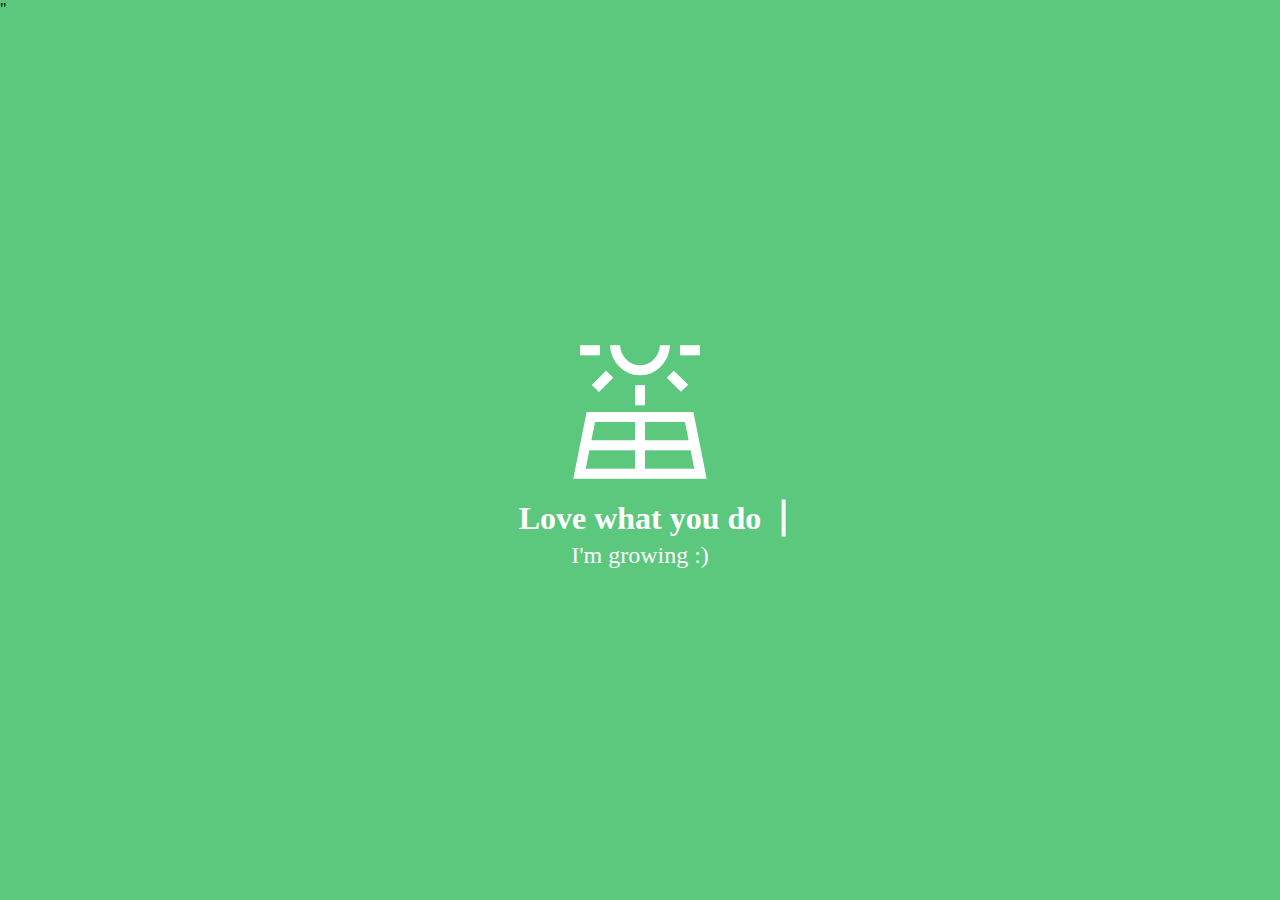
<file: T001/index.html>
<!DOCTYPE html>
<html lang="en">
<head>
    <meta charset="UTF-8">
    <meta http-equiv="X-UA-Compatible" content="IE=edge">
    <meta name="viewport" content="width=device-width, initial-scale=1.0">
    <title>Under Construction...</title>
    <link rel="stylesheet" href="https://fonts.googleapis.com/css2?family=Material+Symbols+Outlined:opsz,wght,FILL,GRAD@20..48,100..700,0..1,-50..200" />
    <link href="style.css" rel="stylesheet"> 
</head>

<body>
    <div class="wrap">
        <h1>
        <span class="material-symbols-outlined">solar_power</span>
        </h1>
        <p id="dynamic" class="lg-text">
            
        </p>
        <p class="sm-text">I'm growing :)</p>
    </div>
    <script src="main.js"></script>"
</body>
</html>
</file>
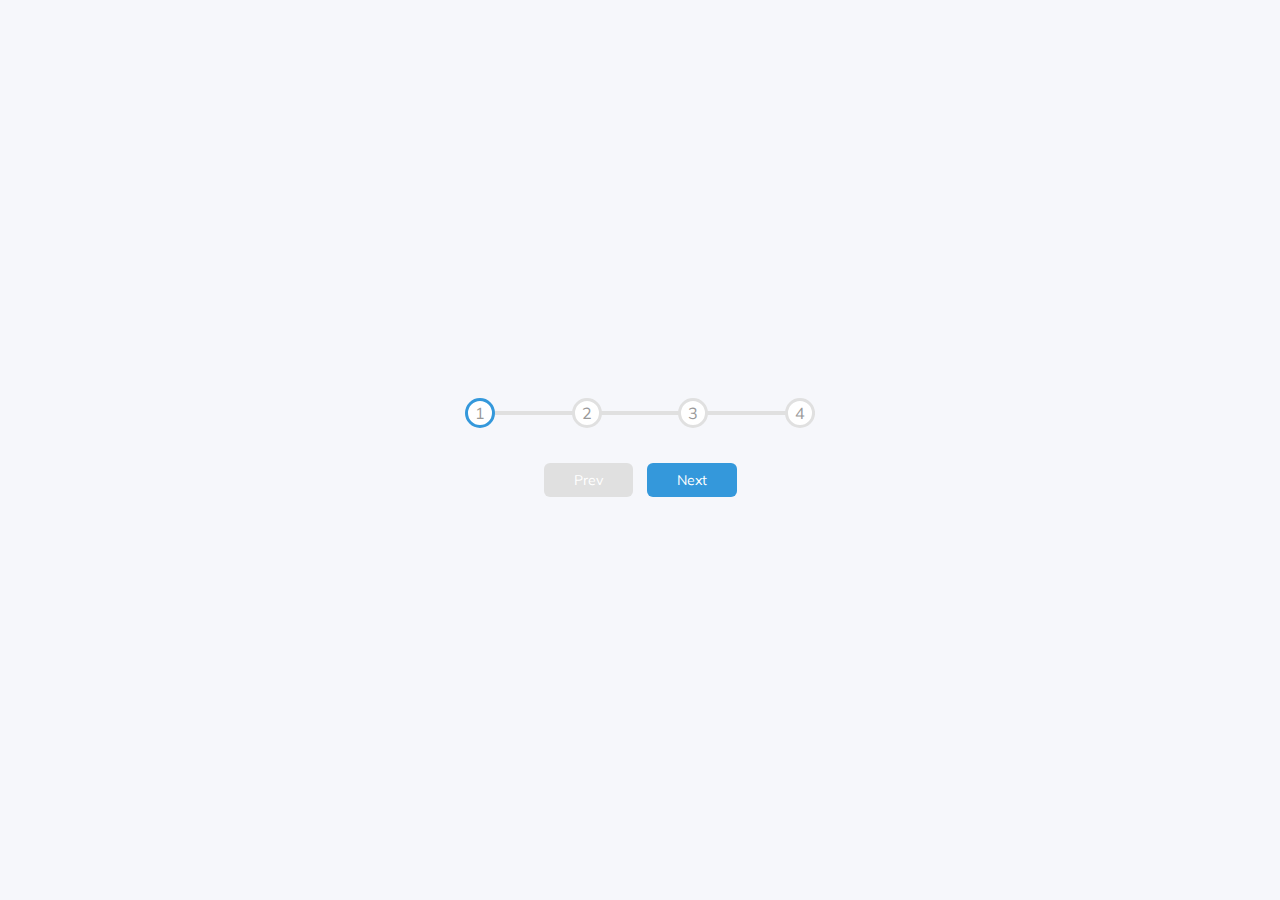
<file: 50/D2-Progress Steps/index.html>
<!DOCTYPE html>
<html lang="en">
<head>
    <meta charset="UTF-8">
    <meta name="viewport" content="width=device-width, initial-scale=1.0">
    <link rel="stylesheet" href="style.css" />
    <title>Progress Steps</title>
</head>
<body>
    <div class="container"> 
        <div class="progress-container">
        <div class="progress" id="progress"></div>
        <div class="circle active">1</div>
        <div class="circle">2</div>
        <div class="circle">3</div>
        <div class="circle">4</div>
    </div>

    <button class="btn" id="prev" disabled>Prev</button>
    <button class="btn" id="next" >Next</button>
    </div>

    <script src="script.js"></script>
</body>
</html>
</file>
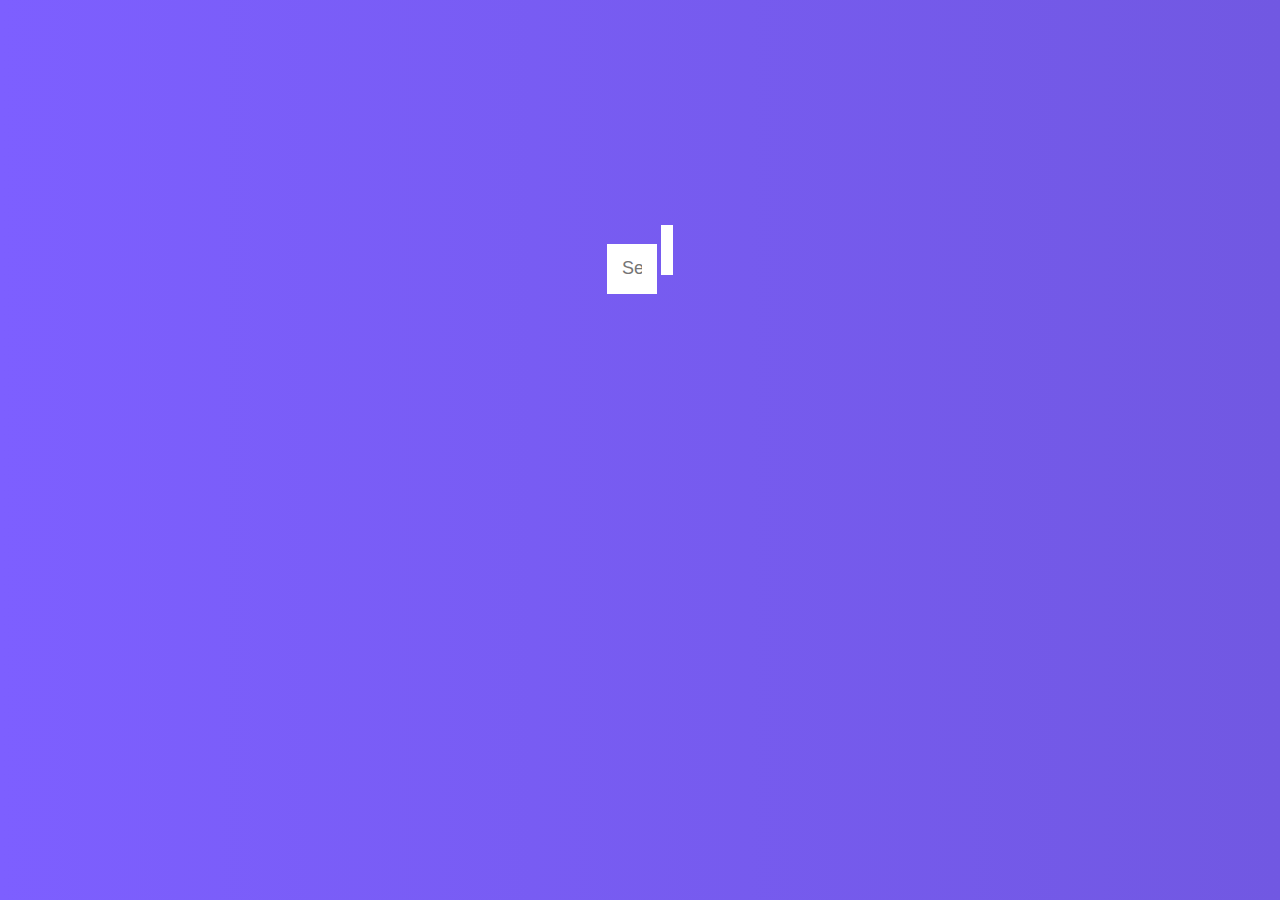
<file: 50/D4-Hidden Search Widget/index.html>
<!DOCTYPE html>
<html lang="en">
  <head>
    <meta charset="UTF-8" />
    <meta name="viewport" content="width=device-width, initial-scale=1.0" />
    <link rel="stylesheet" href="https://cdnjs.cloudflare.com/ajax/libs/font-awesome/5.14.0/css/all.min.css" integrity="sha512-1PKOgIY59xJ8Co8+NE6FZ+LOAZKjy+KY8iq0G4B3CyeY6wYHN3yt9PW0XpSriVlkMXe40PTKnXrLnZ9+fkDaog==" crossorigin="anonymous" />
    <link rel="stylesheet" href="style.css" />
    <title>Rotating Navigation</title>
  </head>
<body>
    <div class="search">
        <input type="text" class="input" placeholder="Search...">
        <button class="btn">
            <i class="fas fa-search"></i>
        </button>
    </div>
    <script src="script.js"></script>
</body>
</html>
</file>
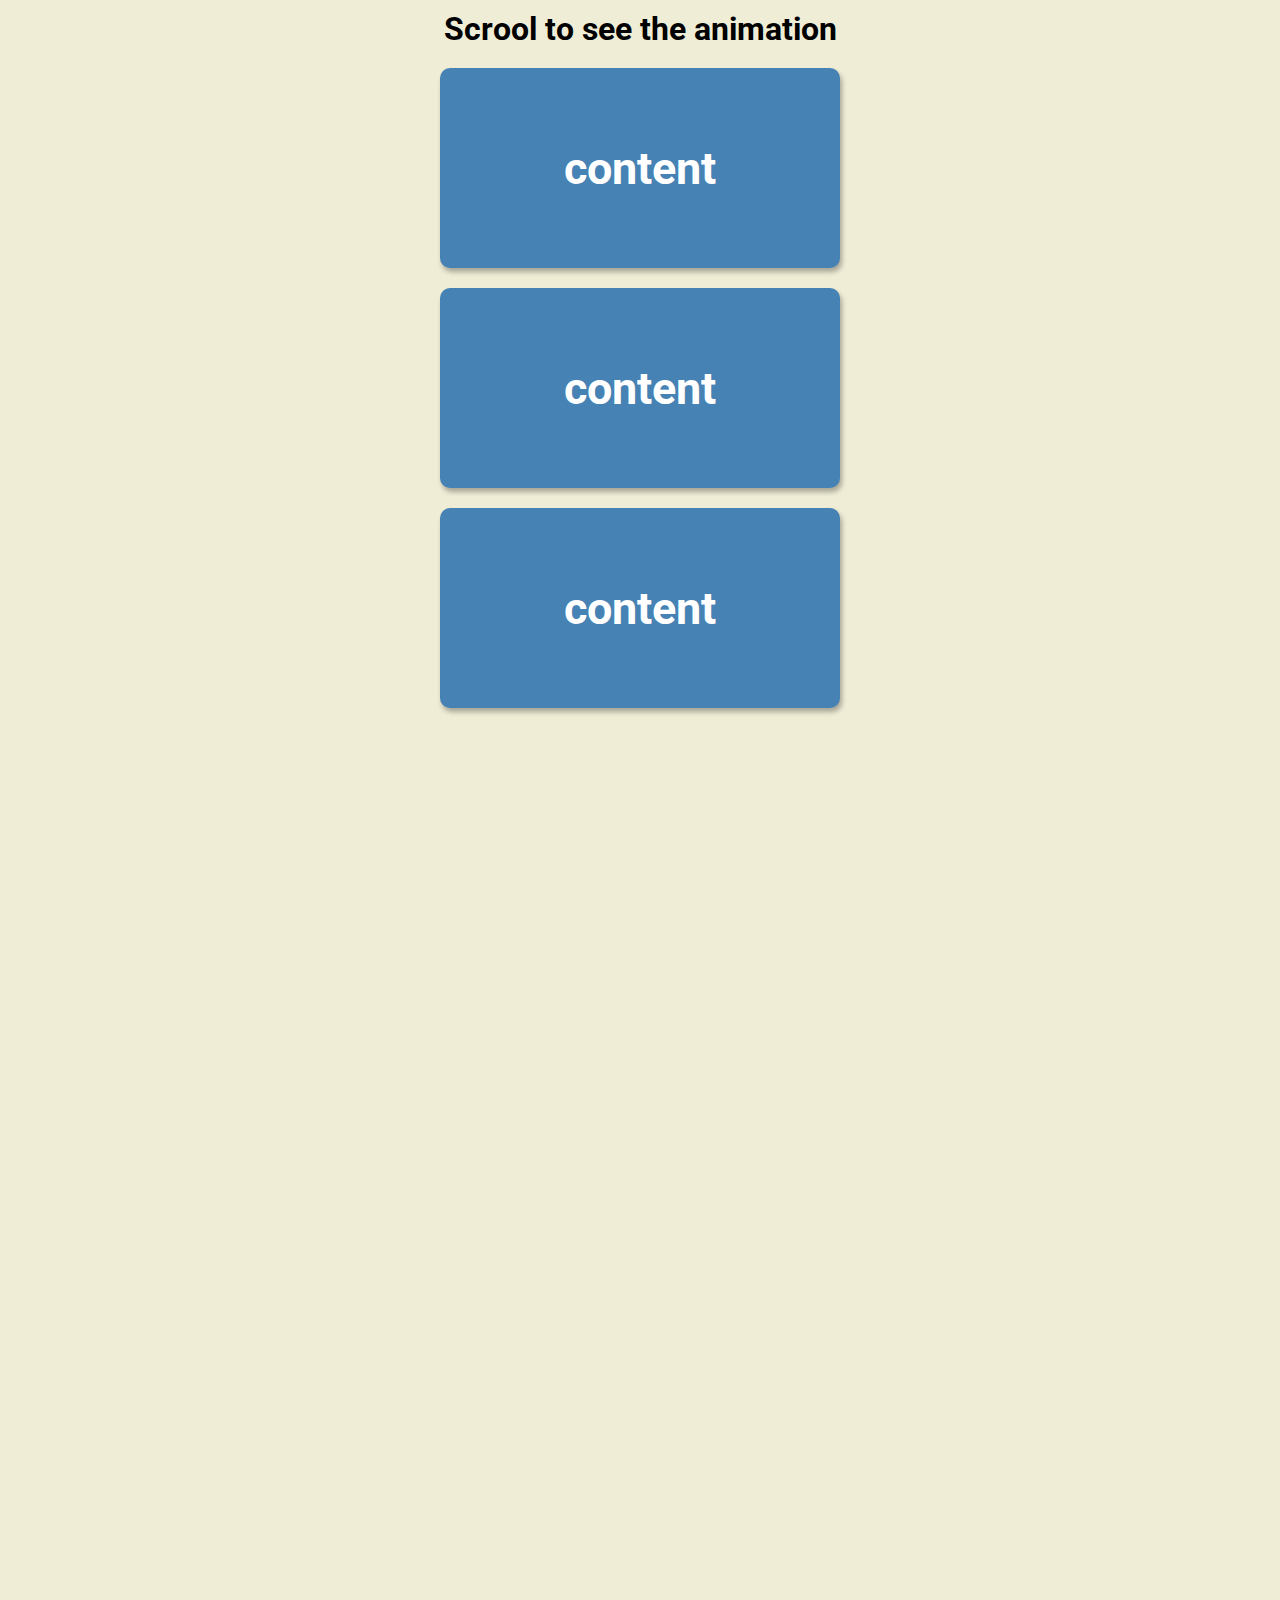
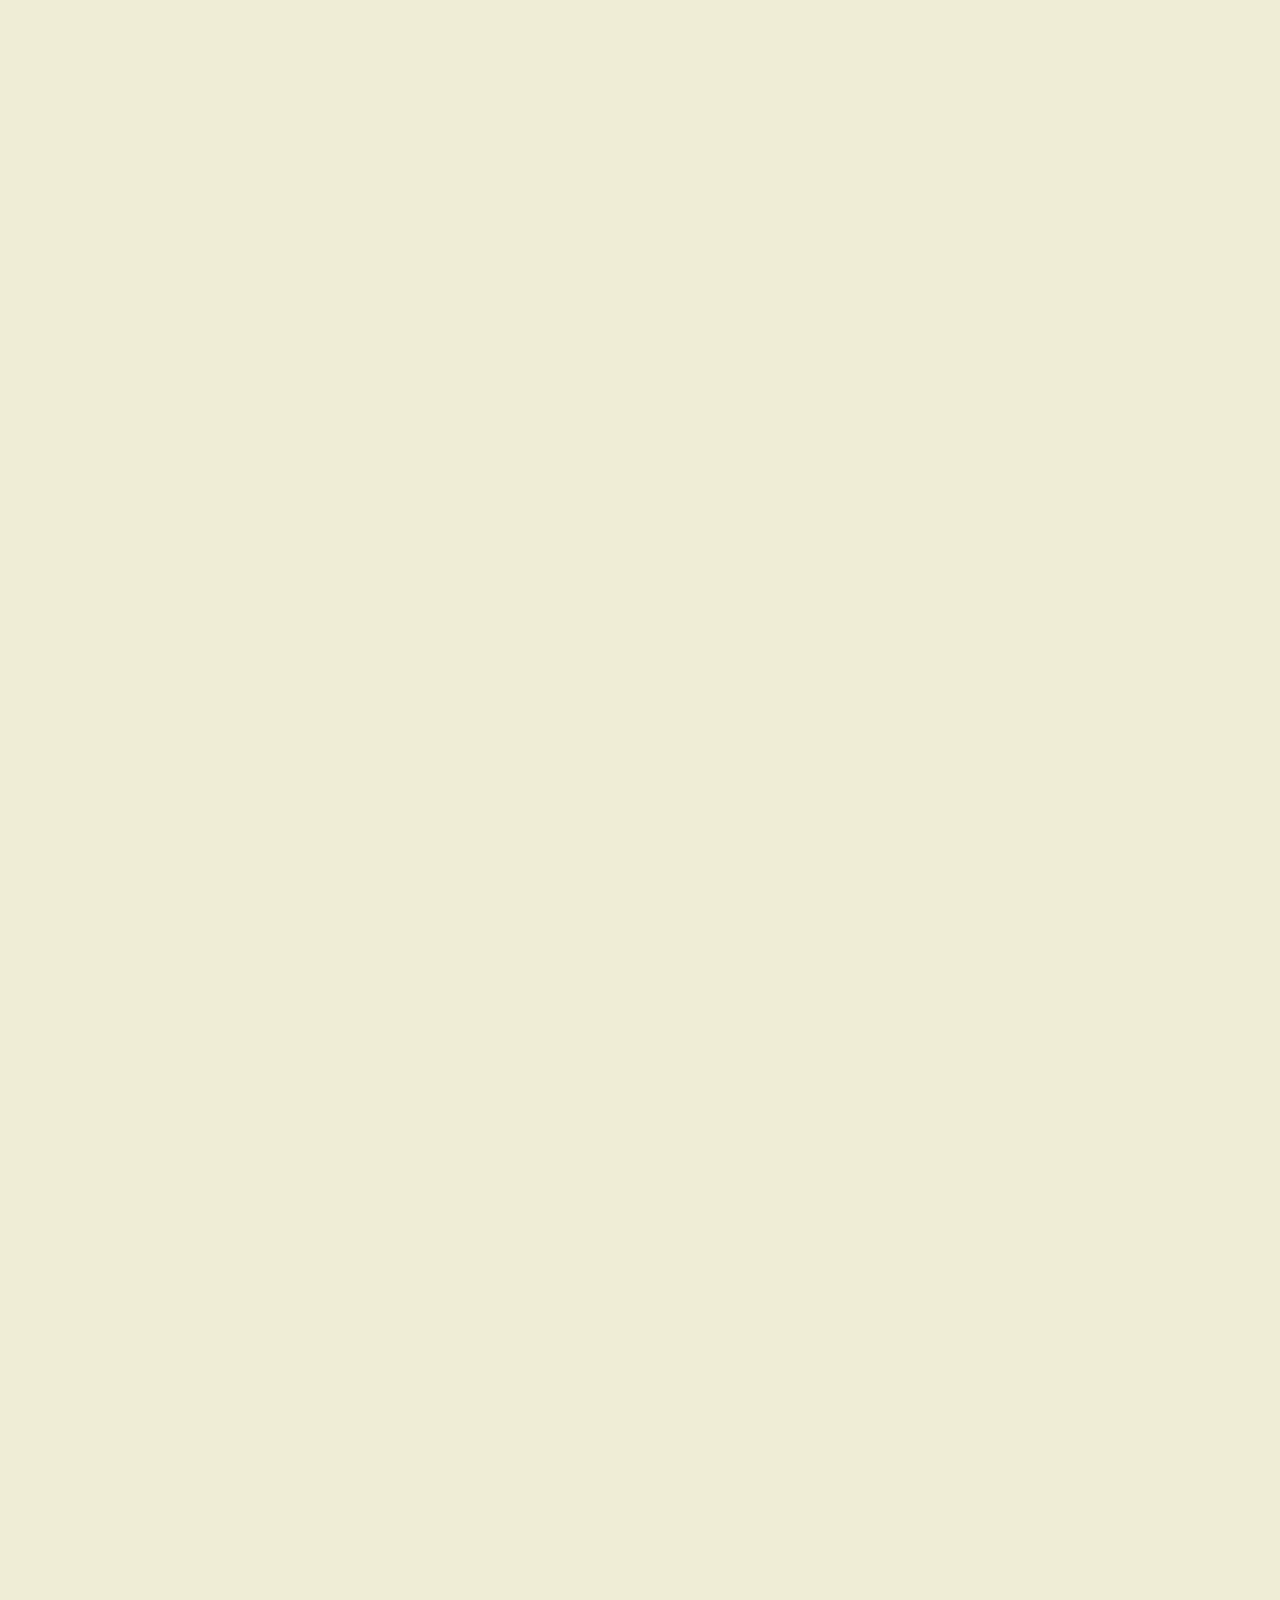
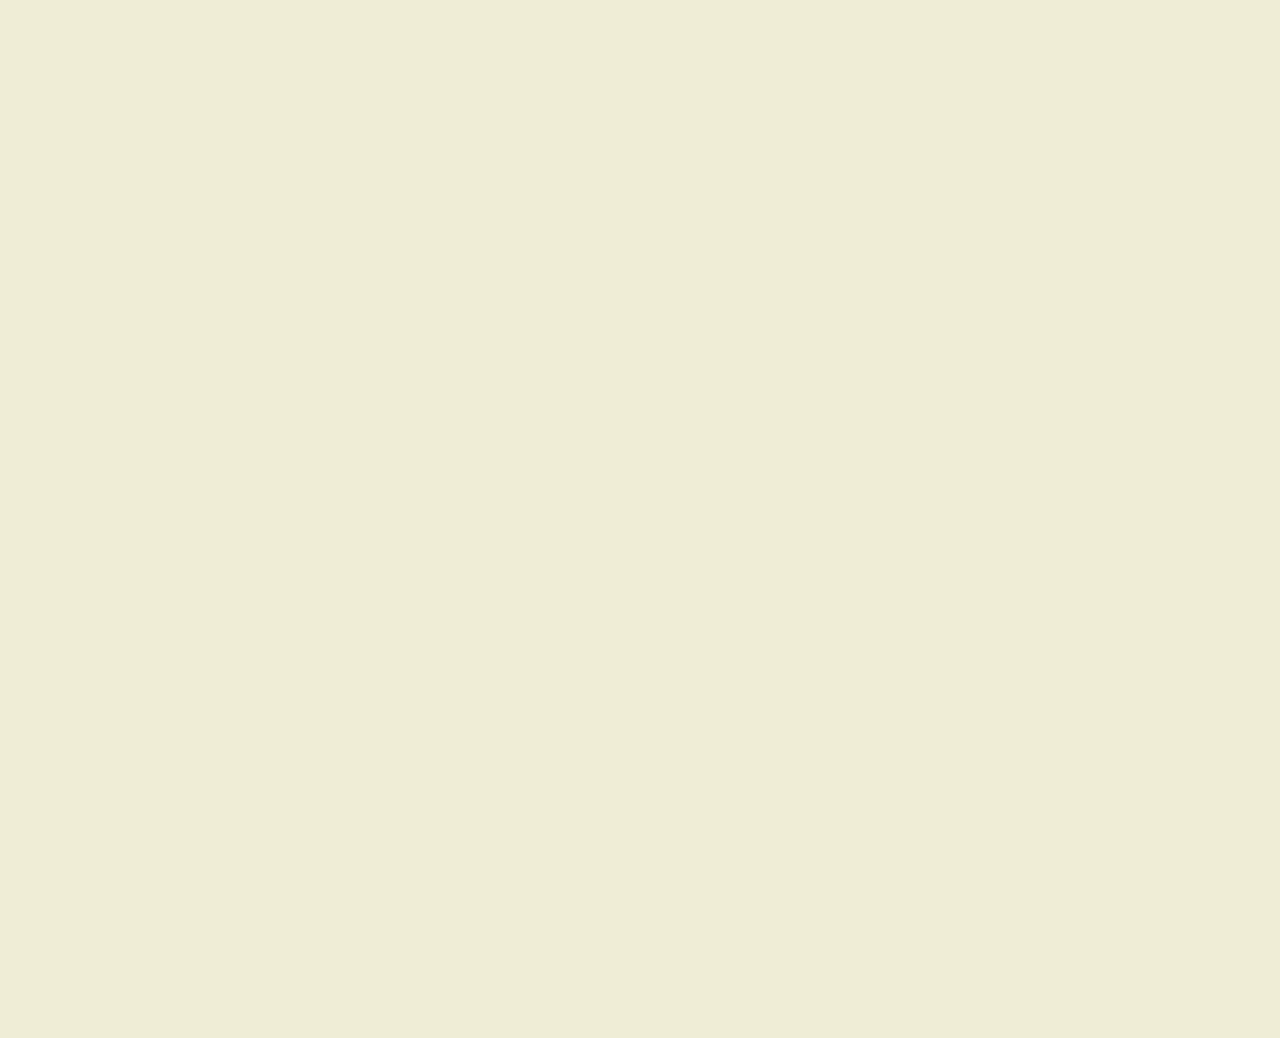
<file: 50/D6-Scroll Animation/index.html>
<!DOCTYPE html>
<html lang="en">
  <head>
    <meta charset="UTF-8" />
    <meta name="viewport" content="width=device-width, initial-scale=1.0" />
    <link rel="stylesheet" href="https://cdnjs.cloudflare.com/ajax/libs/font-awesome/5.14.0/css/all.min.css" integrity="sha512-1PKOgIY59xJ8Co8+NE6FZ+LOAZKjy+KY8iq0G4B3CyeY6wYHN3yt9PW0XpSriVlkMXe40PTKnXrLnZ9+fkDaog==" crossorigin="anonymous" />
    <link rel="stylesheet" href="style.css" />
    <title>Scroll Animation</title>
  </head>
<body>
    <h1>Scrool to see the animation</h1>
    <div class="box"><h2>content</h2></div>
    <div class="box"><h2>content</h2></div>
    <div class="box"><h2>content</h2></div>
    <div class="box"><h2>content</h2></div>
    <div class="box"><h2>content</h2></div>
    <div class="box"><h2>content</h2></div>
    <div class="box"><h2>content</h2></div>
    <div class="box"><h2>content</h2></div>
    <div class="box"><h2>content</h2></div>
    <div class="box"><h2>content</h2></div>
    <div class="box"><h2>content</h2></div>
    <div class="box"><h2>content</h2></div>
    <div class="box"><h2>content</h2></div>
    <div class="box"><h2>content</h2></div>
    <div class="box"><h2>content</h2></div>
    <div class="box"><h2>content</h2></div>
    <div class="box"><h2>content</h2></div>
    <div class="box"><h2>content</h2></div>
    <div class="box"><h2>content</h2></div>
    <script src="script.js"></script>
</body>
</html>
</file>
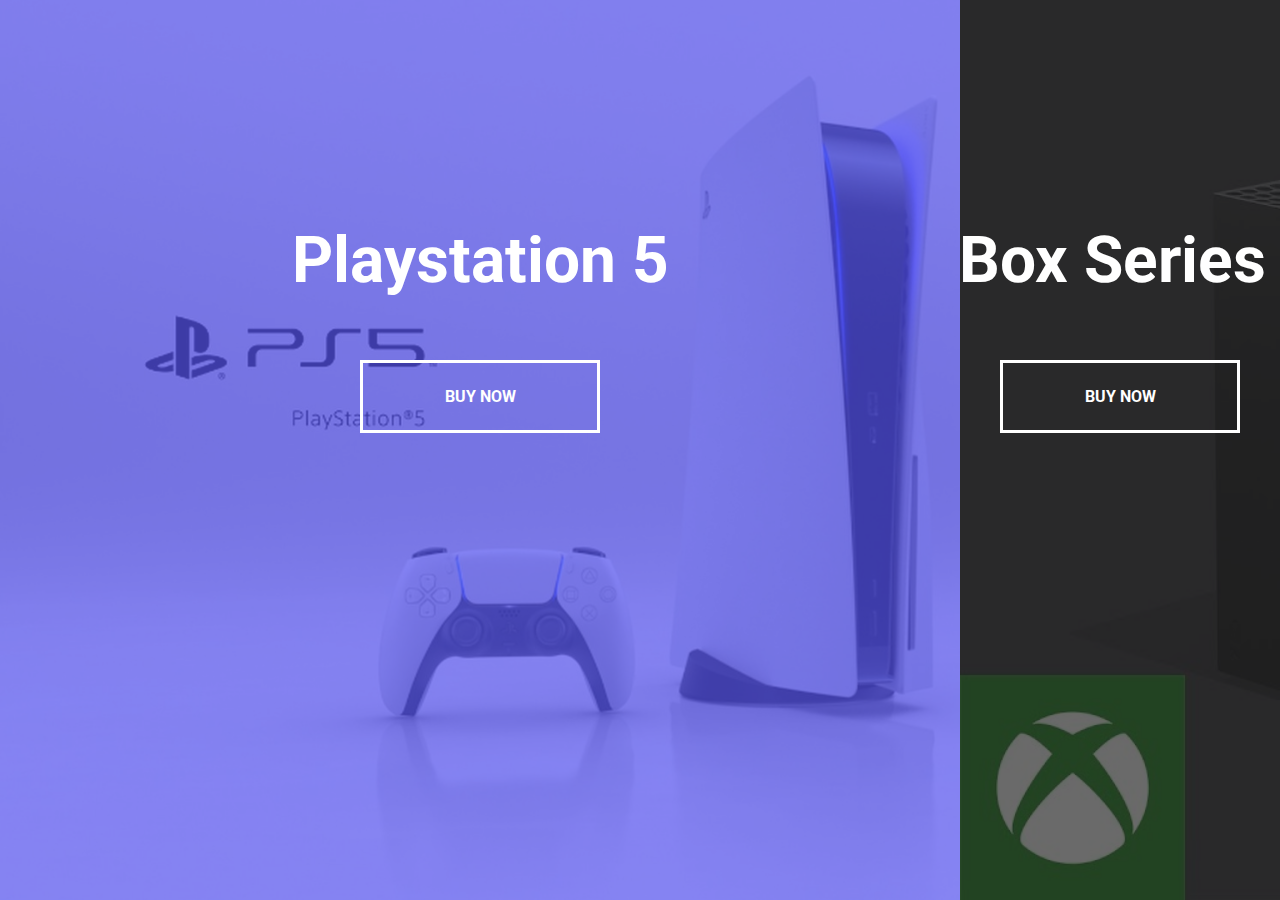
<file: 50/D7-Split Landing Page/index.html>
<!DOCTYPE html>
<html lang="en">
  <head>
    <meta charset="UTF-8" />
    <meta name="viewport" content="width=device-width, initial-scale=1.0" />
    <link rel="stylesheet" href="style.css" />
    <title>Split Landing Page</title>
  </head>
<body>
   <div class="container">
      <div class="split left">
        <h1>Playstation 5</h1>
        <a href="#" class="btn">Buy Now</a>
      </div>
      <div class="split right">
        <h1>XBox Series X</h1>
        <a href="#" class="btn">Buy Now</a>
      </div>
   </div>
    <script src="script.js"></script>
</body>
</html>
</file>
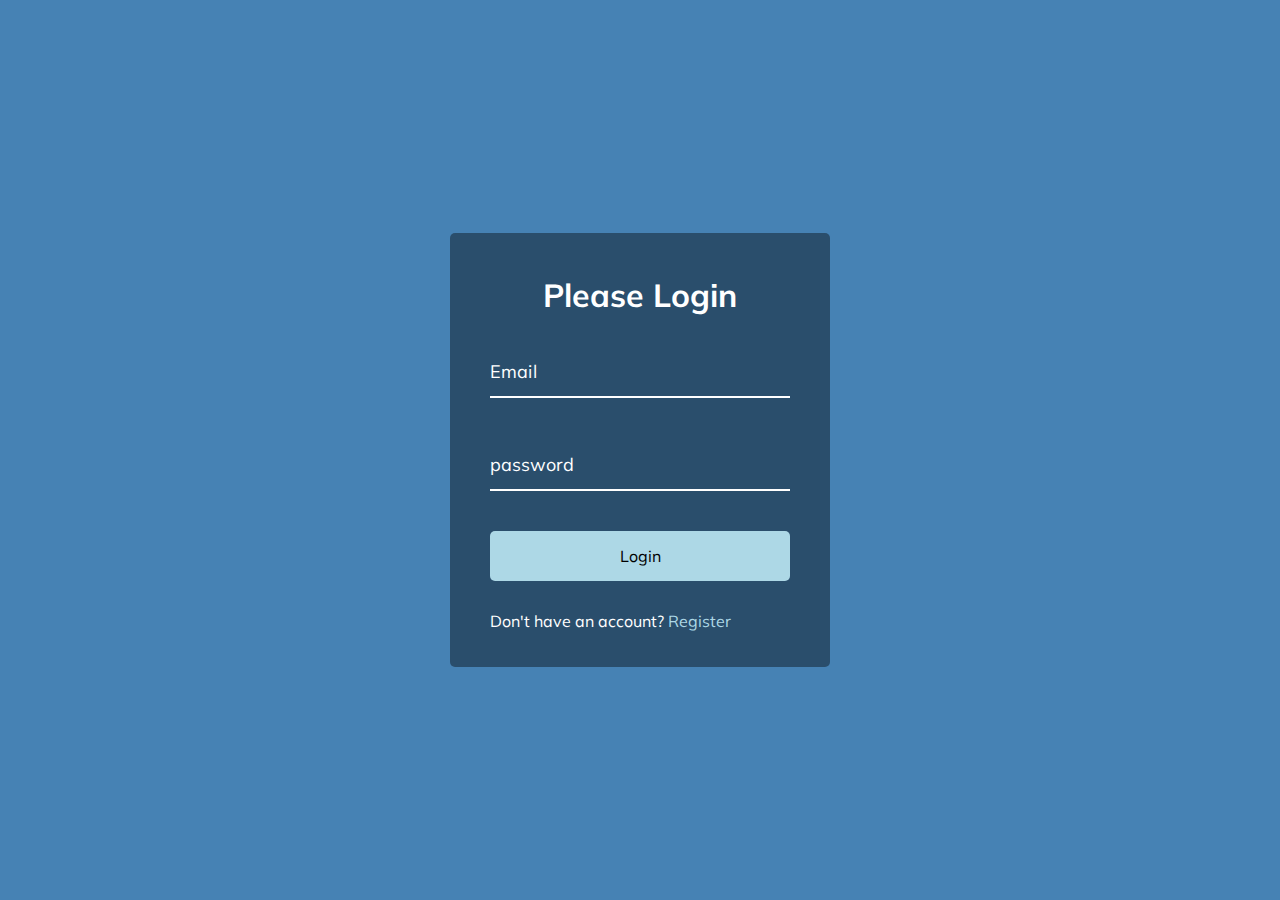
<file: 50/D8-Form Wave Animation/index.html>
<!DOCTYPE html>
<html lang="en">
  <head>
    <meta charset="UTF-8" />
    <meta name="viewport" content="width=device-width, initial-scale=1.0" />
    <link rel="stylesheet" href="style.css" />
    <title>Form Input Wave</title>
  </head>
<body>
  <div class="container">
    <h1>Please Login</h1>
      <form>
        <div class="form-control">
          <input type="text" required>
            <label>Email</label>
        </div>
        
        <div class="form-control">
          <input type="password" required>
            <label>password</label>
        </div>

        <button class="btn">Login</button>
        
        <p class="text">Don't have an account? <a href="#">Register</a></p>
      </form>
  </div>
   
    <script src="script.js"></script>
</body>
</html>
</file>
<file: T001/style.css>
*{
    margin:0;
    padding:0;
    box-sizing: border-box;
}

body{
    background-color: rgb(91, 200, 126);
}

.wrap{
    position: absolute;
    top:50%;
    left:50%;
    transform: translate(-50%, -50%);
    color: white;
    text-align: center;
}

.material-symbols-outlined{
    font-size:10rem;
}
.lg-text{
    font-size:2rem;
    font-weight: bold;
    margin-bottom: 5px;
}
.sm-text{
    font-size: 1.5rem;
}

#dynamic{
    position: relative;
    display: inline-block;
}

#dynamic::after{
    content:"";
    display: block;
    position: absolute;
    top:0;
    right:-10%;
    width:4px;
    height: 100%;
    background-color: white;
}

#dynamic.active::after{
    display: none;
}
</file>
<file: 50/D2-Progress Steps/style.css>
@import url('https://fonts.googleapis.com/css?family=Muli&display=swap');

:root {
    --line-border-fill: #3498db;
    --line-border-empty: #e0e0e0;

}

* {
    box-sizing: border-box;
}

body {
    background-color: #f6f7fb;
    font-family: 'Muli', sans-serif;
    display: flex;
    align-items: center;
    justify-content: center;
    height: 100vh;
    overflow: hidden;
    margin: 0;
}

.container {
    text-align: center;
}

.progress-container {
    display: flex;
    justify-content: space-between;
    position: relative;
    margin-bottom: 30px;
    max-width: 100%;
    width: 350px;
}

.progress-container::before {
    content: '';
    background-color: var(--line-border-empty);
    position: absolute;
    top: 50%;
    left: 0;
    transform: translateY(-50%);
    height: 4px;
    width: 100%;
    z-index: -1;
}

.progress {
    background-color: var(--line-border-fill);
    position: absolute;
    top: 50%;
    left: 0;
    transform: translateY(-50%);
    height: 4px;
    width: 0%;
    z-index: -1;
    transition: 0.4s ease;
}

.circle {
    background-color: #fff;
    color: #999;
    border-radius: 50%;
    height: 30px;
    width: 30px;
    display: flex;
    align-items: center;
    justify-content: center;
    border: 3px solid var(--line-border-empty);
    transition: 0.4s ease;
}

.circle.active {
    border-color: var(--line-border-fill);
}

.btn {
    background-color: var(--line-border-fill);
    color: #fff;
    border: 0;
    border-radius: 6px;
    cursor: pointer;
    font-family: inherit;
    padding: 8px 30px;
    margin: 5px;
    font-size: 14px;
}

.btn:active {
    transform: scale(0.98);
}

.btn:focus {
    outline: 0;
}

.btn:disabled {
    background-color: var(--line-border-empty);
    cursor: not-allowed;
}
</file>
<file: 50/D4-Hidden Search Widget/style.css>
@import url('https://fonts.googleapis.com/css2?family=Muli&display=swap');

* {
    box-sizing: border-box;
}

body {
    background-image: linear-gradient(90deg, #7d5fff,#7158e2);
    font-family: 'Muli', sans-serif;
    display: flex;
    align-items: center;
    justify-content: center;
    height: 100vh;
    overflow: hidden;
    margin: 0;
}

.search {
    position: relative;
    height: 50%;
}

.search .input {
    background-color: #fff;
    border: 0;
    font-size: 18px;
    padding: 15px;
    height: 50px;
    width: 50px;
    transition: width 0.3s ease;
}

.btn {
    background-color: #fff;
    border: 0;
    cursor: pointer;
    font-size: absolute;
    top: 0;
    left: 0;
    height: 50px;
    width: 50px
    transition transform 0.3s ease;
}

.btn:focus,
.input:focus {
    outline: none;
}

.search.active .input {
    width: 200px;
}

.search.active .btn{
    transform: translateX(198px);
}
</file>
<file: 50/D6-Scroll Animation/style.css>
@import url('https://fonts.googleapis.com/css2?family=Roboto:wght@400;700&display=swap');

* {
    box-sizing: border-box;
}

body {
    background-color: #efedd6;
    font-family: 'Roboto', sans-serif;
    display: flex;
    flex-direction: column;
    align-items: center;
    justify-content: center;
    margin: 0;
    overflow-x: hidden;
}

h1 {
    margin: 10px;
}

.box {
    background-color: steelblue;
    color: #fff;
    display: flex;
    align-items: center;
    justify-content: center;
    width: 400px;
    height: 200px;
    margin: 10px;
    border-radius: 10px;
    box-shadow: 2px 4px 5px rgba(0, 0, 0, 0.3);
    transform: translateX(400%);
    transition: transform 0.4s ease;
}

.box:nth-of-type(even) {
    transform: translateX(-400%);
}

.box.show {
    transform: translateX(0);
}

.box h2 {
    font-size: 45px;
}
</file>
<file: 50/D7-Split Landing Page/style.css>
@import url('https://fonts.googleapis.com/css2?family=Roboto:wght@400;700&display=swap');

:root {
    --left-bg-color: rgba(87, 84, 236, 0.7);
    --right-bg-color: rgba(43, 43, 43, 0.7);
    --left-btn-hover-color: rgba(87, 84, 236, 1);
    --right-btn-hover-color: rgba(28, 122, 28, 1);
    --hover-width: 75%;
    --other-width: 25%;
    --speed: 1000ms;
}


* {
    box-sizing: border-box;
}

body {
    font-family: 'Roboto', sans-serif;
    height: 100vh;
    overflow: hidden;
    margin: 0;
}

h1 {
    font-size: 4rem;
    color: #fff;
    position:absolute;
    left: 50%;
    top: 20%;
    transform: translateX(-50%);
    white-space: nowrap;
}

.btn {
    position: absolute;
    display: flex;
    align-items: center;
    justify-content: center;
    left: 50%;
    top: 40%;
    transform: translateX(-50%);
    text-decoration: none;
    color: #fff;
    border: #fff solid 0.2rem;
    font-size: 1rem;
    font-weight: bold;
    text-transform: uppercase;
    width: 15rem;
    padding: 1.5rem;
}

.split.left .btn:hover {
    background-color: var(--left-btn-hover-color);
    border-color: var(--left-btn-hover-color);
}

.split.right .btn:hover {
    background-color: var(--right-btn-hover-color);
    border-color: var(--right-btn-hover-color);
}

.container {
    position: relative;
    width: 100%;
    height: 100%;
    background: #333;
}

.split {
    position: absolute;
    width: 50%;
    height: 100%;
    overflow: hidden;
}

.split.left {
    left: 0;
    background: url('ps.jpg');
    background-repeat: no-repeat;
    background-size: cover;
}

.split.left::before {
    content: '';
    position: absolute;
    width: 100%;
    height: 100%;
    background-color: var(--left-bg-color);
}

.split.right {
    right: 0;
    background: url('xbox.jpg');
    background-repeat: no-repeat;
    background-size: cover;
}

.split.right::before {
    content: '';
    position: absolute;
    width: 100%;
    height: 100%;
    background-color: var(--right-bg-color);
}

.split.right, 
.split.left, 
.split.right::before, 
.split.left::before {
    transition: all var(--speed) ease-in-out;
}

.hover-left .left {
    width: var(--hover-width)
}

.hover-left .right {
    width: var(--other-width)
}

.hover-right .right {
    width: var(--hover-width)
}

.hover-right .left {
    width: var(--other-width)
}

@media(max-width: 800px) {
    h1 {
        font-size: 2rem;
        top: 30%;
    }

    .btn {
        padding: 1.2rem;
        width: 12rem;
    }
    
}
</file>
<file: 50/D8-Form Wave Animation/style.css>
@import url('https://fonts.googleapis.com/css2?family=Muli&display=swap');

* {
    box-sizing: border-box;
}

body {
    background-color: steelblue;
    color: #fff;
    font-family: 'Muli', sans-serif;
    display: flex;
    flex-direction: column;
    align-items: center;
    justify-content: center;
    height: 100vh;
    overflow: hidden;
    margin: 0;
}

.container {
    background-color: rgba(0, 0, 0, 0.4);
    padding: 20px 40px;
    border-radius: 5px;
}

.container h1 {
    text-align: center;
    margin-bottom: 30px;
}

.container a {
    text-decoration: none;
    color: lightblue;
}

.btn {
    cursor: pointer;
    display: inline-block;
    width: 100%;
    background: lightblue;
    padding: 15px;
    font-family: inherit;
    font-size: 16px;
    border: 0;
    border-radius: 5px;
}

.btn:focus {
    outline: 0;
}

.btn:active {
    transform: scale(0.98);
}

.text {
    margin-top: 30px;
}

.form-control {
    position: relative;
    margin:20px 0 40px;
    width: 300px;
}

.form-control input{
    background-color: transparent;
    border: 0;
    border-bottom: 2px #fff solid;
    display: block;
    width: 100%;
    padding: 15px 0;
    font-size: 18px;
    color: #fff;
}

.form-control input:focus, 
.form-control input:valid {
    outline: 0;
    border-bottom-color: lightblue;
}

.form-control label {
    position: absolute;
    top: 15px;
    left: 0;
}

.form-control label span {
    display: inline-block;
    font-size: 18px;
    min-width: 5px;
    transition: 0.3s cubic-bezier(0.68, -0.55, 0.265, 1.55);
}

.form-control input:focus + label span,
.form-control input:valid + label span {
    color: lightblue;
    transform: translateY(-30px);
}
</file>
